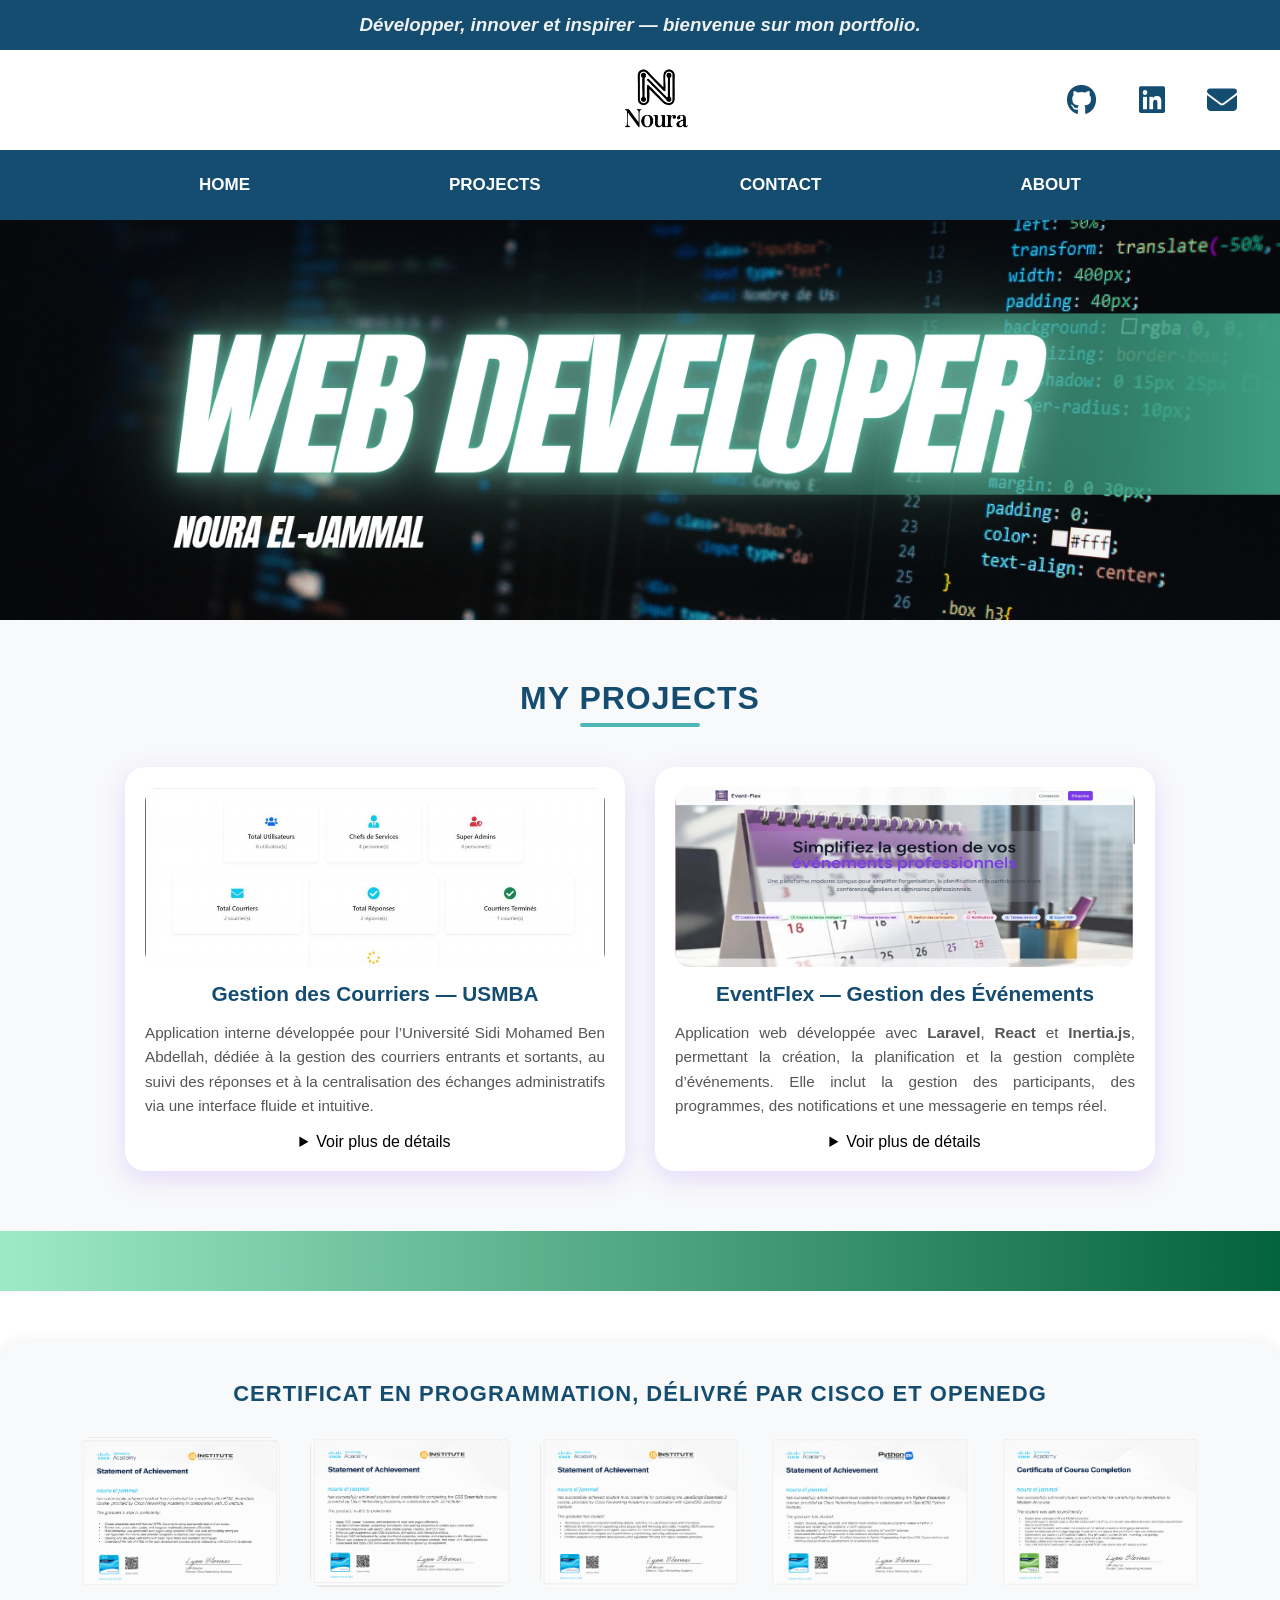
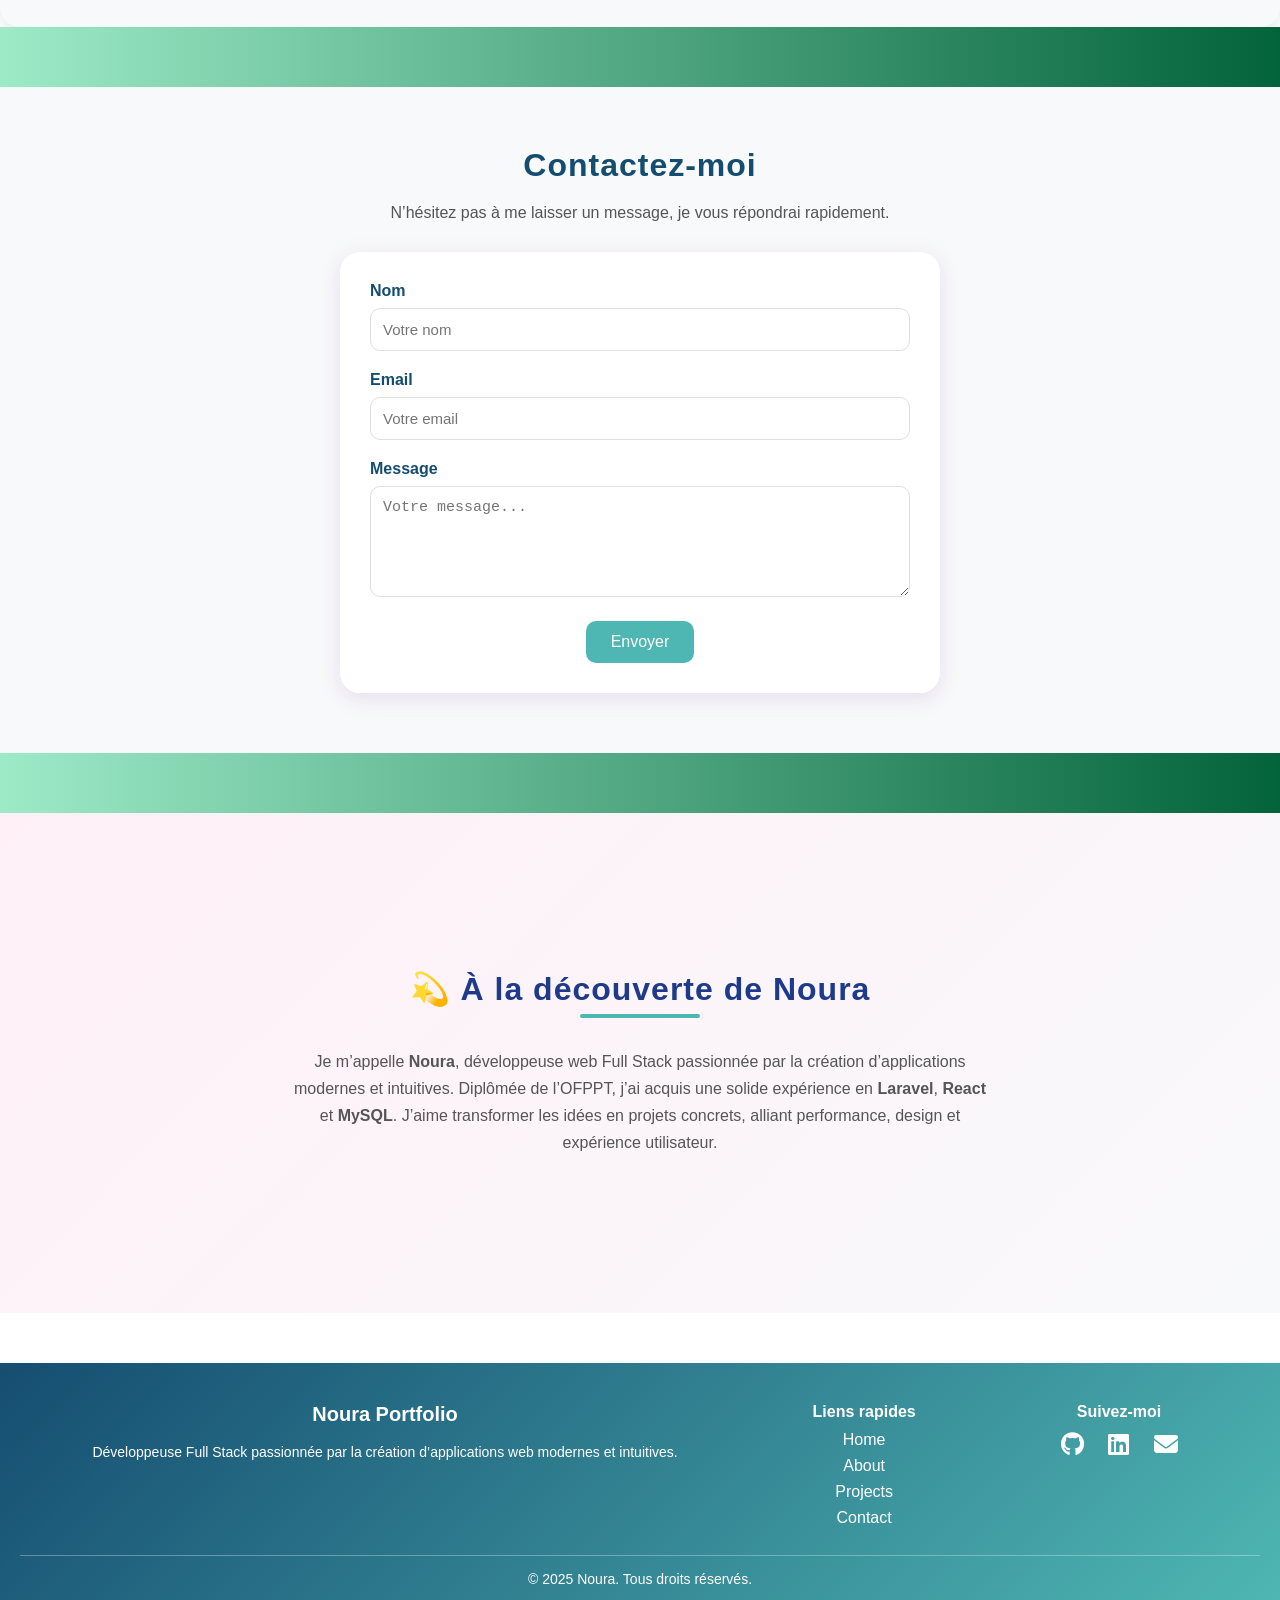
<file: index.html>
<!DOCTYPE html>
<html lang="en">
<head>
    <meta charset="UTF-8">
    <meta name="viewport" content="width=device-width, initial-scale=1.0">
    <link rel="stylesheet" href="./reset.css">
    <link rel="stylesheet" href="./portfolio.css">
    <link rel="stylesheet" href="https://cdnjs.cloudflare.com/ajax/libs/font-awesome/6.5.0/css/all.min.css">
    <title>PORTFOLIO NOURA</title>
</head>
<body>
    <header class="header1">
        <h3>Développer, innover et inspirer — bienvenue sur mon portfolio.</h3>
    </header>

    <header class="header2">
        <div class="logo">
            <img src="./logo.jpg">
        </div>
        <div class="social-links">
            <a href="https://github.com/noura8887777" target="_blank"><i class="fab fa-github"></i></a>
            <a href="https://www.linkedin.com/in/noura-el-jammal-54762034b/" target="_blank"><i class="fab fa-linkedin"></i></a>
              <a href="mailto:nouraeljammal7@gmail.com"><i class="fas fa-envelope"></i></a>
        </div>
    </header>

    <header class="header3">
        <nav class="navbar">
             <ul>
                <li><a href="#home">Home</a></li>
                <li><a href="#projects">Projects</a></li>
                <li><a href="#contact">Contact</a></li>
                <li><a href="#about">About</a></li>
             </ul>
        </nav>
    </header>
    <section  class="home" id="home">
        <!-- <div class="mySelfInformation">
            <h4>Hello, moi c’est Noura 👋</h4>
        <p class="p">Je conçois et développe des applications web qui allient esthétique et performance.
            Mon objectif : donner vie aux idées grâce à la technologie et à une touche de créativité.
        </p>
        </div>  -->
    </section>
     <section class="projects" id="projects">
  <h2>MY PROJECTS</h2>
  <div class="projects-container">
    
    <article class="project-card">
      <img src="./imgSTAGE.png" class="img-project" alt="Gestion des Courriers">
      <h3>Gestion des Courriers — USMBA</h3>
      <p>
        Application interne développée pour l’Université Sidi Mohamed Ben Abdellah, 
        dédiée à la gestion des courriers entrants et sortants, au suivi des réponses 
        et à la centralisation des échanges administratifs via une interface fluide et intuitive.
      </p>
      <details>
        <summary>Voir plus de détails</summary>
        <a href="https://github.com/noura8887777/gestion-courrier" class="btn-project">Voir le projet</a>
      </details>
    </article>

    <article class="project-card">
      <img src="./imgPFE.png" class="img-project" alt="EventFlex">
      <h3>EventFlex — Gestion des Événements</h3>
      <p>
        Application web développée avec <strong>Laravel</strong>, <strong>React</strong> et <strong>Inertia.js</strong>, 
        permettant la création, la planification et la gestion complète d’événements. 
        Elle inclut la gestion des participants, des programmes, des notifications et une messagerie en temps réel.
      </p>
      <details>
        <summary>Voir plus de détails</summary>
        <a href="#" class="btn-project">Voir le projet</a>
      </details>
    </article>

  </div>
</section>
  <div class="imgcomplet"></div>
    <div class="certificate" id="home">
  <h3>CERTIFICAT EN PROGRAMMATION, DÉLIVRÉ PAR CISCO ET OPENEDG</h3>
  <div class="logos">
    <img src="./html.png" alt="HTML">
    <img src="./css.png" alt="CSS">
    <img src="./js.png" alt="JavaScript">
    <img src="./python.png" alt="Python">
    <img src="./ia.png" alt="IA">
  </div>
   </div>
    <div class="imgcomplet"></div>
    <section class="contact" id="contact">
  <h2>Contactez-moi</h2>
  <p>N’hésitez pas à me laisser un message, je vous répondrai rapidement.</p>

  <form class="contact-form" action="#" method="post">
    <div class="form-group">
      <label for="name">Nom</label>
      <input type="text" id="name" name="name" placeholder="Votre nom" required>
    </div>

    <div class="form-group">
      <label for="email">Email</label>
      <input type="email" id="email" name="email" placeholder="Votre email" required>
    </div>

    <div class="form-group">
      <label for="message">Message</label>
      <textarea id="message" name="message" rows="5" placeholder="Votre message..." required></textarea>
    </div>

    <button type="submit" class="btn-submit">Envoyer</button>
  </form>
</section>
  <div class="imgcomplet"></div>
<section class="about" id="about">
    <h2>💫 À la découverte de Noura</h2>
    <p>
        Je m’appelle <strong>Noura</strong>, développeuse web Full Stack passionnée par la création d’applications modernes et intuitives.
        Diplômée de l’OFPPT, j’ai acquis une solide expérience en <strong>Laravel</strong>, <strong>React</strong> et <strong>MySQL</strong>. 
        J’aime transformer les idées en projets concrets, alliant performance, design et expérience utilisateur.
    </p>
</section>

<footer class="footer">
  <div class="footer-container">
    <div class="footer-about">
      <h3>Noura Portfolio</h3>
      <p>Développeuse Full Stack passionnée par la création d’applications web modernes et intuitives.</p>
    </div>
    <div class="footer-links">
      <h4>Liens rapides</h4>
      <ul>
        <li><a href="#home">Home</a></li>
        <li><a href="#about">About</a></li>
        <li><a href="#projects">Projects</a></li>
        <li><a href="#contact">Contact</a></li>
      </ul>
    </div>
    <div class="footer-social">
      <h4>Suivez-moi</h4>
      <a href="https://github.com/noura8887777" target="_blank"><i class="fab fa-github"></i></a>
      <a href="https://www.linkedin.com/in/noura-el-jammal-54762034b/" target="_blank"><i class="fab fa-linkedin"></i></a>
      <a href="mailto:nouraeljammal7@gmail.com"><i class="fas fa-envelope"></i></a>
    </div>
  </div>
  <div class="footer-bottom">
    <p>&copy; 2025 Noura. Tous droits réservés.</p>
  </div>
</footer>

  
    
    

</body>
</html>
</file>
<file: portfolio.css>
/* ===== HEADER 1 ===== */
.header1 {
  background-color: #154D71;
  width: 100%;
  height: 50px;
  display: flex;
  flex-direction: row;
  justify-content: center;
  align-items: center;
}

.header1 h3 {
  font-style: italic;
  color: #eff1f1;
  font-weight: bold;
}

/* ===== HEADER 2 ===== */
.header2 {
  background-color: white;
  height: 100px;
  display: flex;
  justify-content: space-between;
  align-items: center;
}

.header2 .logo {
  width: 54%;
  display: flex;
  justify-content: end;
}

.header2 .logo img {
  width: 70px;
  height: 70px;
}

.header2 .social-links {
  width: 20%;
  height: 50px;
  display: flex;
  justify-content: space-evenly;
  align-items: center;
}

.header2 .social-links a i {
  font-size: 30px;
  color: #154D71;
  transition: 0.3s ease;
}

.header2 .social-links a i:hover {
  color: #4FB7B3;
  transform: scale(1.2);
}

/* ===== NAVBAR ===== */
.navbar {
  width: 100%;
  height: 70px;
  background-color: #154D71;
}

.navbar ul {
  height: 100%;
  display: flex;
  align-items: center;
  justify-content: space-evenly;
}

.navbar ul li a {
  color: white;
  font-size: 17px;
  text-transform: uppercase;
  font-weight: 600;
  transition: 0.3s;
}

.navbar ul li a:hover {
  color: #4FB7B3;
  border-bottom: solid 3px #4FB7B3;
}

/* ===== HOME ===== */
.home {
  background-image: url(home.jpg);
  background-size: cover;
  background-position: center;
  width: 100%;
  min-height: 400px;
  display: flex;
  flex-direction: column;
  align-items: center;
  justify-content: start;
  padding-top: 50px;
}

/* ===== DESCRIPTION ===== */
.mySelfInformation {
  background: rgba(244, 240, 240, 0.655);
  padding: 30px 50px;
  border-radius: 20px;
  margin-top: 40px;
  backdrop-filter: blur(6px);
  box-shadow: 0 4px 15px rgba(93, 12, 112, 0.25);
  width: 60%;
  text-align: center;
}

.mySelfInformation h4 {
  color: #6a1b9a;
  font-size: 24px;
  font-weight: bold;
  font-style: italic;
  margin-bottom: 10px;
}

.mySelfInformation .p {
  color: #333;
  font-size: 15px;
  font-weight: 500;
  line-height: 1.6;
}

/* ===== SECTION PROJET ===== */
.projects {
  width: 100%;
  background-color: #f8f9fa;
  padding: 60px 20px;
  text-align: center;
}

.projects h2 {
  font-size: 32px;
  color: #154D71;
  margin-bottom: 50px;
  font-weight: bold;
  letter-spacing: 1px;
  position: relative;
}

.projects h2::after {
  content: "";
  position: absolute;
  bottom: -10px;
  left: 50%;
  transform: translateX(-50%);
  width: 120px;
  height: 4px;
  background-color: #4FB7B3;
  border-radius: 2px;
}

.projects-container {
  display: flex;
  justify-content: center;
  gap: 30px;
  flex-wrap: wrap; /* permet le passage à la ligne sur mobile */
}

.project-card {
  background: #fff;
  width: 500px;
  border-radius: 20px;
  padding: 20px;
  box-shadow: 0 8px 25px rgba(173, 127, 255, 0.25);
  text-align: center;
  transition: transform 0.3s ease, box-shadow 0.3s ease;
}

.project-card:hover {
  transform: translateY(-8px);
  box-shadow: 0 12px 30px rgba(173, 127, 255, 0.45);
}

.img-project {
  width: 100%;
  height: 180px;
  object-fit: cover;
  border-radius: 15px;
  margin-bottom: 15px;
}

.project-card h3 {
  color: #154D71;
  margin-bottom: 15px;
  font-size: 1.3em;
}

.project-card p {
  color: #555;
  font-size: 0.95em;
  line-height: 1.6;
  margin-bottom: 15px;
  text-align: justify;
}

.btn-project {
  display: inline-block;
  padding: 10px 20px;
  background-color: #154D71;
  color: white;
  border-radius: 30px;
  text-decoration: none;
  font-weight: bold;
  transition: 0.3s;
}

.btn-project:hover {
  background-color: #4FB7B3;
  color: #e1e6e6;
}

/* Responsive */
@media (max-width: 768px) {
  .projects-container {
    flex-direction: column;
    align-items: center;
  }

  .project-card {
    width: 90%;
    margin-bottom: 20px;
  }
}

.certificate {
    width: 100%;
    text-align: center;
    background-color: #F8F9FA;
    padding: 40px 0;
    border-radius: 20px;
    box-shadow: 0 4px 15px rgba(0, 0, 0, 0.1);
    margin-top: 50px;
}

.certificate h3 {
    color: #154D71;
    font-size: 22px;
    font-weight: bold;
    margin-bottom: 30px;
    letter-spacing: 1px;
}

.certificate .logos {
    display: flex;
    justify-content: center;
    align-items: center;
    flex-wrap: wrap;
    gap: 30px; 
}

.certificate .logos img {
    width: 200px;
    height: 150px;
    transition: transform 0.4s ease, box-shadow 0.4s ease;
    border-radius: 10px;
}

.certificate .logos img:hover {
    transform: scale(1.15);
   
}

.imgcomplet{
  background: linear-gradient(to right,#9deac7,#03633b);
  width: 100%;
  min-height: 60px;
}
.contact {
    width: 100%;
    background-color: #F8F9FA;
    padding: 60px 0;
    text-align: center;
}

.contact h2 {
     font-size: 32px;
    color: #154D71;
    margin-bottom: 20px;
    font-weight: bold;
    letter-spacing: 1px;
    position: relative;
    animation: fadeInUp 1s ease forwards;
}

.contact p {
    color: #555;
    font-size: 16px;
    margin-bottom: 30px;
}

.contact-form {
    width: 60%;
    max-width: 600px;
    margin: 0 auto;
    background-color: #fff;
    padding: 30px;
    border-radius: 20px;
    box-shadow: 0 5px 20px rgba(205, 180, 219, 0.4);
}

.form-group {
    margin-bottom: 20px;
    text-align: left;
}

.form-group label {
    display: block;
    color: #154D71;
    font-weight: bold;
    margin-bottom: 8px;
}

.form-group input,
.form-group textarea {
    width: 100%;
    padding: 12px;
    border: 1px solid #E0E0E0;
    border-radius: 10px;
    font-size: 15px;
    outline: none;
    transition: all 0.3s ease;
}

/* Focus effet */
.form-group input:focus,
.form-group textarea:focus {
    border-color: #CDB4DB;
    box-shadow: 0 0 10px rgba(205, 180, 219, 0.4);
}

/* Bouton */
.btn-submit {
    background-color: #4FB7B3;
    color: white;
    border: none;
    padding: 12px 25px;
    border-radius: 10px;
    font-size: 16px;
    cursor: pointer;
    transition: background 0.3s ease, transform 0.3s ease;
}

.btn-submit:hover {
    background-color: #A2D2FF;
    transform: scale(1.05);
}
/* ===== SECTION ABOUT ===== */
.about {
    width: 100%;
    min-height: 500px;
    background: linear-gradient(135deg, #fff0f8, #f8f9fa);
    display: flex;
    flex-direction: column;
    align-items: center;
    justify-content: center;
    padding: 60px 20px;
    text-align: center;
    gap: 20px;
}

/* Titre de la section */
.about h2 {
    font-size: 32px;
    color: #1E3A8A;
    margin-bottom: 20px;
    font-weight: bold;
    letter-spacing: 1px;
    position: relative;
    animation: fadeInUp 1s ease forwards;
}

/* Ligne décorative sous le titre */
.about h2::after {
    content: "";
    position: absolute;
    bottom: -10px;
    left: 50%;
    transform: translateX(-50%);
    width: 120px;
    height: 4px;
    background-color: #4FB7B3;
    border-radius: 2px;
}

/* Texte descriptif */
.about p {
    font-size: 16px;
    color: #555;
    max-width: 700px;
    line-height: 1.7;
    animation: fadeInUp 1.2s ease forwards;
    opacity: 0; /* départ transparent pour animation */
}

/* Animation fade + slide up */
@keyframes fadeInUp {
    from {
        opacity: 0;
        transform: translateY(30px);
    }
    to {
        opacity: 1;
        transform: translateY(0);
    }
}

/* Responsive */
@media (max-width: 768px) {
    .about h2 {
        font-size: 26px;
    }

    .about p {
        font-size: 15px;
        padding: 0 10px;
    }
}
.footer {
  width: 100%;
  background: linear-gradient(135deg, #154D71, #4FB7B3);
  color: white;
  padding: 40px 20px 20px;
  text-align: center;
  margin-top: 50px;
}

.footer-container {
  display: flex;
  justify-content: space-around;
  flex-wrap: wrap;
  gap: 30px;
  max-width: 1200px;
  margin: 0 auto;
}

.footer-about h3 {
  font-size: 20px;
  margin-bottom: 15px;
}

.footer-about p {
  font-size: 14px;
  line-height: 1.6;
}

.footer-links h4,
.footer-social h4 {
  margin-bottom: 10px;
  font-size: 16px;
  font-weight: bold;
}

.footer-links ul {
  list-style: none;
  padding: 0;
}

.footer-links ul li {
  margin-bottom: 8px;
}

.footer-links ul li a {
  color: white;
  text-decoration: none;
  transition: 0.3s;
}

.footer-links ul li a:hover {
  color: #A2D2FF;
}

.footer-social a {
  color: white;
  font-size: 24px;
  margin: 0 10px;
  transition: 0.3s;
}

.footer-social a:hover {
  color: #A2D2FF;
  transform: scale(1.2);
}

.footer-bottom {
  margin-top: 20px;
  font-size: 14px;
  border-top: 1px solid rgba(255,255,255,0.3);
  padding-top: 15px;
}
</file>
